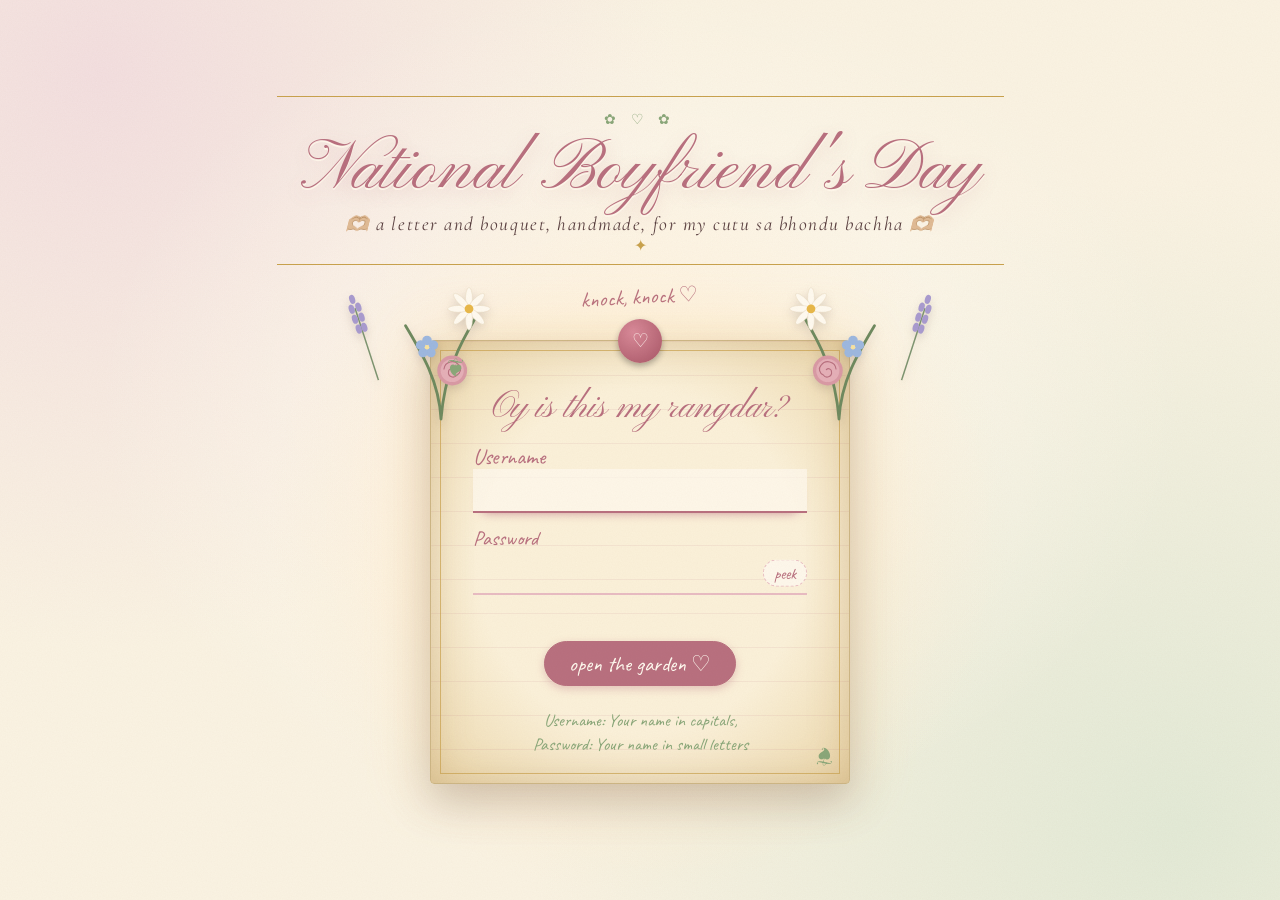
<file: index.html>
<!DOCTYPE html>
<html lang="en">
<head>
  <meta charset="UTF-8">
  <meta name="viewport" content="width=device-width, initial-scale=1">
  <title>For Ridhanshu ♡</title>
  <link href="https://fonts.googleapis.com/css2?family=Cormorant+Garamond:ital,wght@0,500;1,500&family=Pinyon+Script&family=Caveat:wght@500&display=swap" rel="stylesheet">
  <link rel="stylesheet" href="style.css?v=4">
</head>
<body>
  <div class="grain" aria-hidden="true"></div>
  <div class="particles" id="particles" aria-hidden="true"></div>


  <div class="login-view" id="loginView">

    <svg width="0" height="0" style="position:absolute" aria-hidden="true" focusable="false"><defs>
      <symbol id="lg-daisy" viewBox="-50 -50 100 100"><g fill="#fffaf0" stroke="#e8d9c0"><ellipse rx="7" ry="22" cy="-22"/><ellipse rx="7" ry="22" cy="-22" transform="rotate(45)"/><ellipse rx="7" ry="22" cy="-22" transform="rotate(90)"/><ellipse rx="7" ry="22" cy="-22" transform="rotate(135)"/><ellipse rx="7" ry="22" cy="-22" transform="rotate(180)"/><ellipse rx="7" ry="22" cy="-22" transform="rotate(225)"/><ellipse rx="7" ry="22" cy="-22" transform="rotate(270)"/><ellipse rx="7" ry="22" cy="-22" transform="rotate(315)"/></g><circle r="9" fill="#e8b84a"/></symbol>
      <symbol id="lg-fmn" viewBox="-50 -50 100 100"><g fill="#9db8e0"><circle cy="-24" r="17"/><circle cy="-24" r="17" transform="rotate(72)"/><circle cy="-24" r="17" transform="rotate(144)"/><circle cy="-24" r="17" transform="rotate(216)"/><circle cy="-24" r="17" transform="rotate(288)"/></g><circle r="8" fill="#f6e3a1"/></symbol>
      <symbol id="lg-rose" viewBox="-50 -50 100 100"><circle r="40" fill="#d99aa5"/><circle r="31" fill="#e5b0b8"/><path d="M-22 -4a22 22 0 0 1 40 -10a16 16 0 0 1 -6 26a12 12 0 0 1 -22 -8a8 8 0 0 1 14 -6" fill="none" stroke="#b9707f" stroke-width="3" stroke-linecap="round"/></symbol>
      <symbol id="lg-lav" viewBox="0 0 30 160"><path d="M15 160V30" stroke="#7d9470" stroke-width="2.5"/><g fill="#a99bd0"><ellipse cx="15" cy="14" rx="5" ry="8"/><ellipse cx="9" cy="30" rx="5" ry="8"/><ellipse cx="21" cy="30" rx="5" ry="8"/><ellipse cx="9" cy="48" rx="5" ry="8"/><ellipse cx="21" cy="48" rx="5" ry="8"/><ellipse cx="10" cy="66" rx="5" ry="8"/><ellipse cx="20" cy="66" rx="5" ry="8"/></g></symbol>
    </defs></svg>

    <div class="login-inner">
      <header class="banner">
        <span class="deco" aria-hidden="true">✿ ♡ ✿</span>
 
        <h2 class="login-title">National Boyfriend's Day</h2>
       
        <p class="subtitle">🫶🏼 a letter and bouquet, handmade, for my cutu sa bhondu bachha 🫶🏼</p>
        <span class="star" aria-hidden="true">✦</span>
      </header>

     
      <p class="knock">knock, knock ♡</p>

      <section class="login-card" id="loginCard" aria-labelledby="loginHeading">
      
        <svg class="sprig sprig-l" viewBox="0 0 120 150" aria-hidden="true" focusable="false">
          <path d="M60 150C58 110 40 80 22 50M60 150C64 100 80 70 98 40" stroke="#6f8a5f" stroke-width="3" fill="none" stroke-linecap="round"/>
          <use class="fl" href="#lg-lav" x="2" y="0" width="30" height="100" transform="rotate(-18 17 80)"/>
          <use class="fl" href="#lg-daisy" x="64" y="6" width="52" height="52"/>
          <use class="fl" href="#lg-fmn" x="30" y="58" width="30" height="30"/>
          <use class="fl" href="#lg-rose" x="52" y="78" width="40" height="40"/>
        </svg>
        <svg class="sprig sprig-r" viewBox="0 0 120 150" aria-hidden="true" focusable="false">
          <path d="M60 150C58 110 40 80 22 50M60 150C64 100 80 70 98 40" stroke="#6f8a5f" stroke-width="3" fill="none" stroke-linecap="round"/>
          <use class="fl" href="#lg-lav" x="2" y="0" width="30" height="100" transform="rotate(-18 17 80)"/>
          <use class="fl" href="#lg-daisy" x="64" y="6" width="52" height="52"/>
          <use class="fl" href="#lg-fmn" x="30" y="58" width="30" height="30"/>
          <use class="fl" href="#lg-rose" x="52" y="78" width="40" height="40"/>
        </svg>

        <span class="corner tl" aria-hidden="true">❦</span><span class="corner br" aria-hidden="true">❦</span>
        <div class="lseal" id="lseal" aria-hidden="true">♡</div>
        <!-- ✦ EDIT THIS: LOGIN CARD HEADING ✦ -->
        <h3 id="loginHeading">Oy is this my rangdar?</h3>
        <form id="loginForm" novalidate>
         
          <label for="user">Username</label>
          <input id="user" name="user" type="text" autocomplete="off" autocapitalize="characters" spellcheck="false" required>
       
          <label for="pass">Password</label>
          <div class="field">
            <input id="pass" name="pass" type="password" autocomplete="off" autocapitalize="none" spellcheck="false" required>
       
            <button class="peek" id="peek" type="button" aria-pressed="false" aria-label="Show password">peek</button>
          </div>
          <p class="login-error" id="loginError" role="alert"></p>
        
          <button class="go" type="submit">open the garden ♡</button>
        </form>
     
        <p class="login-hint">
          Username: Your name in capitals,<br>
          Password: Your name in small letters
        </p>
      </section>
    </div>
  </div>

  <div id="app"></div>


  <template id="mainPage">
  <main class="scene" id="mainScene">

    <header class="banner">
      <span class="deco" aria-hidden="true">✿ ♡ ✿</span>
      <h1>National Boyfriend's Day</h1>
      <p class="subtitle">🫶🏼 a letter and bouquet, handmade, for my cutu sa bhondu bachha 🫶🏼</p>
      <span class="star" aria-hidden="true">✦</span>
    </header>

    
    <div class="bouquet">
     
      <button class="hit" id="openBtn" type="button" aria-label="Open the hidden letter"><span class="hint" aria-hidden="true">open me</span></button>

      <svg class="art" viewBox="0 0 400 480" role="img" aria-label="A hand-tied bouquet of lilies, lotus, sunflowers, roses, daisies, forget-me-nots, lavender, baby's breath and ferns, with a sealed letter tucked inside">
        <defs>
          <symbol id="daisy" viewBox="-50 -50 100 100"><g fill="#fffaf0" stroke="#e8d9c0"><ellipse rx="7" ry="22" cy="-22"/><ellipse rx="7" ry="22" cy="-22" transform="rotate(45)"/><ellipse rx="7" ry="22" cy="-22" transform="rotate(90)"/><ellipse rx="7" ry="22" cy="-22" transform="rotate(135)"/><ellipse rx="7" ry="22" cy="-22" transform="rotate(180)"/><ellipse rx="7" ry="22" cy="-22" transform="rotate(225)"/><ellipse rx="7" ry="22" cy="-22" transform="rotate(270)"/><ellipse rx="7" ry="22" cy="-22" transform="rotate(315)"/></g><circle r="9" fill="#e8b84a"/></symbol>
          <symbol id="sunflower" viewBox="-50 -50 100 100"><g fill="#e9b94b" stroke="#c99a2e"><ellipse rx="6" ry="17" cy="-30"/><ellipse rx="6" ry="17" cy="-30" transform="rotate(30)"/><ellipse rx="6" ry="17" cy="-30" transform="rotate(60)"/><ellipse rx="6" ry="17" cy="-30" transform="rotate(90)"/><ellipse rx="6" ry="17" cy="-30" transform="rotate(120)"/><ellipse rx="6" ry="17" cy="-30" transform="rotate(150)"/><ellipse rx="6" ry="17" cy="-30" transform="rotate(180)"/><ellipse rx="6" ry="17" cy="-30" transform="rotate(210)"/><ellipse rx="6" ry="17" cy="-30" transform="rotate(240)"/><ellipse rx="6" ry="17" cy="-30" transform="rotate(270)"/><ellipse rx="6" ry="17" cy="-30" transform="rotate(300)"/><ellipse rx="6" ry="17" cy="-30" transform="rotate(330)"/></g><circle r="19" fill="#6b4a2f"/><circle r="12" fill="#4f3522"/></symbol>
          <symbol id="rose" viewBox="-50 -50 100 100"><circle r="40" fill="#d99aa5"/><circle r="31" fill="#e5b0b8"/><path d="M-22 -4a22 22 0 0 1 40 -10a16 16 0 0 1 -6 26a12 12 0 0 1 -22 -8a8 8 0 0 1 14 -6" fill="none" stroke="#b9707f" stroke-width="3" stroke-linecap="round"/><circle r="6" fill="#c98593"/></symbol>
          <symbol id="lily" viewBox="-50 -50 100 100"><g fill="#fff4ee" stroke="#e8c4b8"><path d="M0 0C-16 -20 -8 -42 0 -48C8 -42 16 -20 0 0Z"/><path d="M0 0C-16 -20 -8 -42 0 -48C8 -42 16 -20 0 0Z" transform="rotate(60)"/><path d="M0 0C-16 -20 -8 -42 0 -48C8 -42 16 -20 0 0Z" transform="rotate(120)"/><path d="M0 0C-16 -20 -8 -42 0 -48C8 -42 16 -20 0 0Z" transform="rotate(180)"/><path d="M0 0C-16 -20 -8 -42 0 -48C8 -42 16 -20 0 0Z" transform="rotate(240)"/><path d="M0 0C-16 -20 -8 -42 0 -48C8 -42 16 -20 0 0Z" transform="rotate(300)"/></g><path d="M0 0L-8 -16M0 0L0 -20M0 0L8 -16" stroke="#c48a3c" stroke-width="2" stroke-linecap="round"/></symbol>
          <symbol id="lotus" viewBox="-50 -50 100 100"><g fill="#f3c6d0" stroke="#d99aa8"><path d="M0 30C-30 10 -26 -22 0 -42C26 -22 30 10 0 30Z" transform="rotate(-50)"/><path d="M0 30C-30 10 -26 -22 0 -42C26 -22 30 10 0 30Z" transform="rotate(50)"/><path d="M0 30C-30 10 -26 -22 0 -42C26 -22 30 10 0 30Z" transform="rotate(-25)" fill="#f8d6dd"/><path d="M0 30C-30 10 -26 -22 0 -42C26 -22 30 10 0 30Z" transform="rotate(25)" fill="#f8d6dd"/><path d="M0 30C-30 10 -26 -22 0 -42C26 -22 30 10 0 30Z" fill="#fbe4e8"/></g></symbol>
          <symbol id="fmn" viewBox="-50 -50 100 100"><g fill="#9db8e0"><circle cy="-24" r="17"/><circle cy="-24" r="17" transform="rotate(72)"/><circle cy="-24" r="17" transform="rotate(144)"/><circle cy="-24" r="17" transform="rotate(216)"/><circle cy="-24" r="17" transform="rotate(288)"/></g><circle r="8" fill="#f6e3a1"/></symbol>
          <symbol id="fern" viewBox="0 0 60 200"><path d="M30 200V4" stroke="#6f8a5f" stroke-width="3"/><g fill="#8aa779"><ellipse cx="18" cy="40" rx="14" ry="5" transform="rotate(-30 18 40)"/><ellipse cx="42" cy="40" rx="14" ry="5" transform="rotate(30 42 40)"/><ellipse cx="16" cy="75" rx="16" ry="5" transform="rotate(-30 16 75)"/><ellipse cx="44" cy="75" rx="16" ry="5" transform="rotate(30 44 75)"/><ellipse cx="14" cy="112" rx="17" ry="5" transform="rotate(-30 14 112)"/><ellipse cx="46" cy="112" rx="17" ry="5" transform="rotate(30 46 112)"/><ellipse cx="14" cy="150" rx="16" ry="5" transform="rotate(-30 14 150)"/><ellipse cx="46" cy="150" rx="16" ry="5" transform="rotate(30 46 150)"/></g></symbol>
          <symbol id="lavender" viewBox="0 0 30 160"><path d="M15 160V30" stroke="#7d9470" stroke-width="2.5"/><g fill="#a99bd0"><ellipse cx="15" cy="14" rx="5" ry="8"/><ellipse cx="9" cy="30" rx="5" ry="8"/><ellipse cx="21" cy="30" rx="5" ry="8"/><ellipse cx="9" cy="48" rx="5" ry="8"/><ellipse cx="21" cy="48" rx="5" ry="8"/><ellipse cx="10" cy="66" rx="5" ry="8"/><ellipse cx="20" cy="66" rx="5" ry="8"/></g></symbol>
          <symbol id="baby" viewBox="0 0 80 80"><path d="M40 80V40M40 55L18 30M40 55L62 30M40 40L28 14M40 40L54 14" stroke="#cfd8bf" stroke-width="1.2" fill="none"/><g fill="#fffdf6"><circle cx="18" cy="30" r="4.5"/><circle cx="62" cy="30" r="4.5"/><circle cx="28" cy="14" r="4.5"/><circle cx="54" cy="14" r="4.5"/><circle cx="40" cy="8" r="4"/><circle cx="8" cy="42" r="3.5"/><circle cx="72" cy="42" r="3.5"/></g></symbol>
          <linearGradient id="paper" x1="0" y1="0" x2="1" y2="1"><stop offset="0" stop-color="#fffaf0"/><stop offset="1" stop-color="#eadcc0"/></linearGradient>
        </defs>

        <ellipse class="glow" cx="200" cy="230" rx="190" ry="210" fill="#ffe9c9" opacity=".55"/>

        <g stroke="#6f8a5f" stroke-width="3" fill="none" stroke-linecap="round">
          <path d="M200 400C150 300 100 230 90 170"/><path d="M200 400C180 300 150 220 150 120"/><path d="M200 400C200 300 205 200 205 90"/><path d="M200 400C225 300 260 220 262 125"/><path d="M200 400C250 300 300 230 312 170"/>
        </g>
        <use href="#fern" x="40" y="130" width="70" height="230" transform="rotate(-35 75 245)"/>
        <use href="#fern" x="290" y="130" width="70" height="230" transform="rotate(35 325 245)"/>
        <use href="#fern" x="165" y="20" width="70" height="230" transform="rotate(-6 200 135)"/>
        <use href="#lavender" x="92" y="90" width="34" height="190" transform="rotate(-18 109 185)"/>
        <use href="#lavender" x="276" y="90" width="34" height="190" transform="rotate(20 293 185)"/>
        <use href="#baby" x="30" y="150" width="90" height="90"/>
        <use href="#baby" x="285" y="150" width="90" height="90"/>
        <use href="#baby" x="170" y="40" width="70" height="70"/>
        <use class="fl" href="#sunflower" x="55" y="165" width="100" height="100"/>
        <use class="fl" href="#sunflower" x="245" y="150" width="105" height="105"/>
        <use class="fl" href="#lotus" x="150" y="55" width="100" height="100"/>
        <use class="fl" href="#lily" x="85" y="85" width="85" height="85"/>
        <use class="fl" href="#lily" x="235" y="75" width="90" height="90"/>

        <g class="env"><g transform="translate(200 205) rotate(-8)">
          <rect x="-52" y="-58" width="104" height="76" rx="3" fill="#f6ead0" stroke="#d3bf98"/>
          <path d="M-52 -58L0 -14L52 -58Z" fill="#ecd9b1" stroke="#d3bf98"/>
          <circle class="seal" cy="-14" r="11" fill="#b8606f"/>
          <text y="-9.5" text-anchor="middle" font-size="13" fill="#fff3ee">♡</text>
        </g></g>

        <use class="fl" href="#rose" x="135" y="185" width="72" height="72"/>
        <use class="fl" href="#rose" x="200" y="205" width="64" height="64"/>
        <use class="fl" href="#daisy" x="95" y="215" width="68" height="68"/>
        <use class="fl" href="#daisy" x="258" y="225" width="66" height="66"/>
        <use class="fl" href="#fmn" x="175" y="252" width="46" height="46"/>
        <use class="fl" href="#fmn" x="122" y="260" width="40" height="40"/>
        <use class="fl" href="#fmn" x="232" y="262" width="40" height="40"/>
        <use class="fl" href="#rose" x="165" y="285" width="58" height="58"/>
        <use href="#baby" x="215" y="185" width="50" height="50"/>

        <g class="sparkles" fill="#c9a24d" font-size="16" text-anchor="middle"><text x="80" y="120">✦</text><text x="320" y="110">✦</text><text x="200" y="40">✧</text><text x="350" y="260">✿</text><text x="45" y="270">♡</text></g>

        <g class="wrap">
          <path d="M85 300C130 292 270 292 315 300L228 452Q200 462 172 452Z" fill="url(#paper)" fill-opacity=".93" stroke="#d9c7a5" stroke-width="1.5"/>
          <path d="M85 300C110 330 160 360 200 455M315 300C290 330 240 360 200 455" stroke="#d9c7a5" fill="none"/>
          <path d="M120 318L190 440M280 318L210 440" stroke="#c7d3b5" stroke-width="1.2" fill="none" stroke-dasharray="3 5"/>
          <path d="M138 362C175 372 225 372 262 362L258 384C222 394 178 394 142 384Z" fill="#d79aa6" stroke="#b9707f"/>
          <path d="M200 376C180 356 160 372 168 392C176 408 196 388 200 376ZM200 376C220 356 240 372 232 392C224 408 204 388 200 376Z" fill="#e2aab4" stroke="#b9707f"/>
          <circle cx="200" cy="378" r="7" fill="#c98593"/>
          <path d="M196 384L184 424M204 384L218 420" stroke="#b9707f" stroke-width="3" stroke-linecap="round" fill="none"/>
         
          <g transform="translate(236 410) rotate(10)"><rect width="84" height="26" rx="4" fill="#fffaf0" stroke="#d9c7a5"/><circle cx="8" cy="13" r="2.5" fill="#eadcc0" stroke="#c7b48f"/><text x="48" y="17.5" text-anchor="middle" font-family="Caveat, cursive" font-size="14" fill="#b9707f">for Ridhanshu</text></g>
        </g>
      </svg>
    </div>


    <p class="whisper">a note in the flowers for you...</p>
    <span class="deco heart" aria-hidden="true">♡</span>

  </main>

 
  <div class="overlay" id="overlay">
    <article class="letter" role="dialog" aria-modal="true" aria-labelledby="letterHeading" tabindex="-1" id="letter">
      <button class="close" id="closeBtn" type="button" aria-label="Fold the letter back into the bouquet">×</button>
      <div class="paper">
        <span class="corner tl" aria-hidden="true">❦</span><span class="corner br" aria-hidden="true">❦</span>
      
        <h2 id="letterHeading">A Letter for my Sweetie</h2>

      
        <div class="body">
        
          <p class="dear">Dearest Ridhanshu,</p>
         
          <p>Do you know 3rd October is National Boyfriend's Day? LOL even I didn't until last night (for reference, I am writing this on 29th of September). Well, everyday for me is a boyfriend's day yk. I love you so much, and I am so grateful for you. I feel so inarticulate when it comes to expressing how much I love you, yearn for you, crave you. You deserve love everyyddaayyy.</p>
          <p>But still here I am, writing yet another para for you, cuz you deserve love all the time. You are my cutu sa bhondu yaar. Tumko na pyaar du to aur kisko du??? You are my everything, my reason to being, the reason I have a will to live for. Yout taught me how to love, how to feel, how to be mad in love and go blind. I always found the concept of going mad for love, stupid. But you taught me exactly how easy it was for me to fall for you and be absolutely enamoured by you.</p>
          <p>Ugh, I love you so much. Happy Boyfriend's Day to the best boyfriend ever. I hope nobody is blessed with a boyfriend as peak as mine. I love you so much, so so so so so SOOOO FUCKING MUCCHHHHH AAAHHHHHH. It is a blessing to have met you, darling. I adore you sooooo much. You are my everything. EVERYTTHINNGGGGG. I love you mwah 💋💋</p>
      
          <p class="closing">With all my love,</p>
     
          <p class="signature">Ari</p>
        </div>
   
        <p class="ps">p.s. ✿ please teleport</p>
        
        <button class="fold" id="foldBtn" type="button">fold the letter</button>
      </div>
    </article>
  </div>

  </template>

  <script src="script.js?v=6"></script>
</body>
</html>
</file>
<file: style.css>
/* ================================
   BACKGROUND
================================ */
:root { --cream:#faf3e3; --pink:#e8bcc3; --rose:#b9707f; --sage:#8aa779; --ink:#5a4040; --gold:#c9a24d;
  --script:"Pinyon Script",cursive; --serif:"Cormorant Garamond",Georgia,serif; --hand:"Caveat","Segoe Print",cursive; }
* { box-sizing: border-box; }
html, body { margin: 0; min-height: 100%; overflow-x: hidden; }
body { font-family: var(--serif); color: var(--ink);
  background: radial-gradient(ellipse at 50% 45%, #fffaf0, transparent 60%), radial-gradient(circle at 8% 8%, #f3dfe0, transparent 40%), radial-gradient(circle at 92% 92%, #e3ead7, transparent 45%), var(--cream); }
button { font: inherit; cursor: pointer; }
:focus-visible { outline: 3px solid var(--rose); outline-offset: 3px; }
.grain { position: fixed; inset: 0; pointer-events: none; z-index: 60; opacity: .3; mix-blend-mode: multiply;
  background-image: url("data:image/svg+xml;utf8,<svg xmlns='http://www.w3.org/2000/svg' width='160' height='160'><filter id='n'><feTurbulence type='fractalNoise' baseFrequency='.8' numOctaves='2'/><feColorMatrix values='0 0 0 0 .6 0 0 0 0 .5 0 0 0 0 .4 0 0 0 .25 0'/></filter><rect width='100%' height='100%' filter='url(%23n)'/></svg>"); }
.particles { position: fixed; inset: 0; pointer-events: none; overflow: hidden; z-index: 1; }
.particle { position: absolute; bottom: -30px; color: var(--rose); opacity: 0; animation: drift linear infinite; }

/* ================================
   HEADER
================================ */
.scene { position: relative; z-index: 2; min-height: 100vh; display: flex; flex-direction: column; align-items: center; justify-content: center; padding: 20px 16px 70px; }
.banner { text-align: center; padding: 12px 24px 8px; border-top: 1px solid var(--gold); border-bottom: 1px solid var(--gold); max-width: 100%; }
.deco { color: var(--sage); letter-spacing: .4em; font-size: .9rem; }
.banner h1 { margin: 2px 0 0; font-family: var(--script); font-weight: 400; font-size: clamp(2.3rem, 7.5vw, 4.8rem); line-height: 1.15; color: var(--rose); text-shadow: 0 2px 0 #fff8ec, 0 6px 18px rgba(185,112,127,.25); }
.subtitle { margin: 0; font-style: italic; font-size: clamp(.95rem, 2.4vw, 1.2rem); letter-spacing: .08em; }
.star { display: block; color: var(--gold); animation: twinkle 3s ease-in-out infinite; }

/* ================================
   BOUQUET
================================ */
.bouquet { position: relative; width: min(430px, 86vw, 56vh); aspect-ratio: 400 / 480; margin-top: 8px; animation: float 8s ease-in-out infinite; transition: translate .5s ease; }
.bouquet:hover { translate: 0 -8px; }
.art { display: block; width: 100%; height: 100%; overflow: visible; filter: drop-shadow(0 6px 8px rgba(90,64,64,.15)); pointer-events: none; }
.art .fl { transform-box: fill-box; transform-origin: center; animation: sway 6s ease-in-out infinite; }
.art .fl:nth-of-type(2n) { animation-delay: -2s; animation-duration: 7s; }
.art .fl:nth-of-type(3n) { animation-delay: -4s; }
.bouquet:hover .fl { animation-duration: 2.8s; }
.glow { animation: breathe 6s ease-in-out infinite; transform-box: fill-box; transform-origin: center; filter: blur(8px); }
.wrap { transition: transform .5s ease; transform-box: fill-box; }
.bouquet:hover .wrap { transform: translateY(3px) rotate(-.8deg); }
.sparkles text { opacity: 0; }
.bouquet:hover .sparkles text { animation: twinkle 1.6s ease-in-out infinite; }
.bouquet:hover .sparkles text:nth-child(2n) { animation-delay: -.8s; }
.whisper { margin: 14px 0 0; font-family: var(--hand); font-size: clamp(1.2rem, 3.6vw, 1.5rem); color: var(--rose); text-align: center; }
.heart { color: var(--pink); font-size: 1.5rem; letter-spacing: 0; }

/* ================================
   HIDDEN LETTER
================================ */
.hit { position: absolute; z-index: 5; left: 36%; top: 28%; width: 29%; height: 18%; padding: 0; border: 0; background: transparent; border-radius: 6px; }
.hint { position: absolute; left: 50%; top: -22px; transform: translateX(-50%); font-family: var(--hand); font-size: 1.05rem; color: var(--rose); white-space: nowrap; opacity: 0; transition: opacity .4s; pointer-events: none; }
.hit:hover .hint, .hit:focus-visible .hint { opacity: 1; }
.env { transition: transform .45s ease; }
.seal { animation: pulse 3s ease-in-out infinite; transform-box: fill-box; transform-origin: center; }
.bouquet:has(.hit:hover) .env, .bouquet:has(.hit:focus-visible) .env { transform: translateY(-14px); filter: drop-shadow(0 0 8px rgba(255,226,160,.95)) drop-shadow(0 0 16px rgba(255,226,160,.8)); }

/* ================================
   OPEN LETTER
================================ */
.overlay { position: fixed; inset: 0; z-index: 30; display: grid; place-items: center; padding: 14px; background: rgba(90,64,64,0); visibility: hidden; pointer-events: none; transition: background .6s ease, visibility 0s .9s; }
.overlay.open { background: rgba(90,64,64,.3); visibility: visible; pointer-events: auto; transition: background .6s ease, visibility 0s; }
.letter { position: relative; width: min(640px, 100%); max-height: 90vh; max-height: 90dvh; display: flex; flex-direction: column; outline: none;
  transform: translateY(32vh) scale(.25) rotate(-8deg); opacity: 0; transition: transform .9s cubic-bezier(.3,.8,.3,1), opacity .5s ease; }
.overlay.open .letter { transform: none; opacity: 1; }
.paper { position: relative; overflow-y: auto; padding: clamp(28px, 6vw, 50px) clamp(22px, 6vw, 54px) 24px; border-radius: 4px; color: #4a3434; border: 1px solid #cdb685;
  background: repeating-linear-gradient(0deg, transparent 0 33px, rgba(185,112,127,.12) 33px 34px), radial-gradient(ellipse at center, #fbf1da 55%, #ecd8ac 100%);
  box-shadow: inset 0 0 40px rgba(170,130,70,.35), 0 20px 50px rgba(60,40,40,.4); }
.corner { position: absolute; color: var(--sage); font-size: 1.5rem; } .tl { top: 12px; left: 16px; } .br { bottom: 12px; right: 16px; transform: rotate(180deg); }
.letter h2 { margin: 0 0 12px; text-align: center; font-family: var(--script); font-weight: 400; font-size: clamp(1.9rem, 6vw, 2.7rem); color: var(--rose); }
.body { font-family: var(--hand); font-size: clamp(1.3rem, 4.4vw, 1.6rem); line-height: 34px; }
.body p { margin: 0 0 34px; }
.closing { text-align: right; margin-bottom: 4px !important; }
.signature { font-family: var(--script); font-size: 1.7em; color: var(--rose); text-align: right; line-height: 1.3; margin-bottom: 8px !important; }
.ps { margin: 0; text-align: center; font-family: var(--hand); font-size: 1.1rem; color: var(--sage); }
.fold { display: block; margin: 10px auto 0; background: none; border: 0; font-family: var(--hand); font-size: 1.15rem; color: var(--rose); text-decoration: underline wavy var(--pink); text-underline-offset: 5px; }
.close { position: absolute; z-index: 2; top: -12px; right: -6px; width: 40px; height: 40px; border-radius: 50%; border: 1px solid #cdb685; background: #fffaf0; color: var(--rose); font-size: 1.6rem; line-height: 1; box-shadow: 0 3px 8px rgba(0,0,0,.25); }

/* ================================
   MUSIC
================================ */
.music { position: fixed; right: 14px; bottom: 14px; z-index: 10; padding: 8px 14px; border: 1px solid #d3bf98; border-radius: 999px; background: rgba(255,250,240,.9); color: var(--rose); font-family: var(--hand); font-size: 1.1rem; }
.music[aria-pressed="true"] { background: var(--pink); color: #fff; }
.music-note { position: fixed; right: 18px; bottom: 58px; z-index: 10; font-family: var(--hand); color: var(--rose); }

/* ================================
   ANIMATIONS
================================ */
@keyframes float { 0%,100% { transform: translateY(0) rotate(-.8deg); } 50% { transform: translateY(-12px) rotate(.8deg); } }
@keyframes sway { 0%,100% { transform: rotate(-2.5deg); } 50% { transform: rotate(2.5deg); } }
@keyframes breathe { 0%,100% { opacity: .5; } 50% { opacity: .9; } }
@keyframes pulse { 0%,100% { transform: scale(1); } 50% { transform: scale(1.12); } }
@keyframes twinkle { 0%,100% { opacity: .3; } 50% { opacity: 1; } }
@keyframes drift { 0% { transform: translate(0,0) rotate(0); opacity: 0; } 12% { opacity: .7; } 85% { opacity: .5; } 100% { transform: translate(var(--dx), -110vh) rotate(260deg); opacity: 0; } }

/* ================================
   LOGIN SCREEN
================================ */
.particles { z-index: 45; }  /* keep the floating bits visible above the login screen */
.login-view { position: fixed; inset: 0; z-index: 40; overflow: hidden auto; display: flex; padding: 20px 16px 40px; transition: opacity .9s ease, visibility 0s .9s;
  background: radial-gradient(circle at 50% 58%, rgba(255,233,201,.8), transparent 45%), radial-gradient(ellipse at 50% 45%, #fffaf0, transparent 60%), radial-gradient(circle at 8% 8%, #f3dfe0, transparent 40%), radial-gradient(circle at 92% 92%, #e3ead7, transparent 45%), var(--cream); }
.login-view.unlocked { opacity: 0; visibility: hidden; pointer-events: none; }
.login-inner { margin: auto; width: 100%; display: flex; flex-direction: column; align-items: center; }
.login-title { margin: 2px 0 0; font-family: var(--script); font-weight: 400; font-size: clamp(2.3rem, 7.5vw, 4.4rem); line-height: 1.15; color: var(--rose); text-shadow: 0 2px 0 #fff8ec, 0 6px 18px rgba(185,112,127,.25); }
.knock { margin: 18px 0 0; font-family: var(--hand); font-size: 1.35rem; color: var(--rose); rotate: -3deg; animation: twinkle 3.5s ease-in-out infinite; }
.login-card { position: relative; width: min(420px, 100%); margin-top: 30px; padding: 44px clamp(24px, 7vw, 42px) 26px; border: 1px solid #cdb685; border-radius: 4px; text-align: center; animation: cardin 1s cubic-bezier(.3,.8,.3,1) both;
  background: repeating-linear-gradient(0deg, transparent 0 33px, rgba(185,112,127,.1) 33px 34px), radial-gradient(ellipse at center, #fbf1da 55%, #ecd8ac 100%);
  box-shadow: inset 0 0 40px rgba(170,130,70,.3), 0 18px 40px rgba(90,64,64,.25), 0 0 60px rgba(255,226,160,.45); }
.login-card::before { content: ""; position: absolute; inset: 9px; border: 1.5px double rgba(201,162,77,.7); pointer-events: none; }
.sprig { position: absolute; top: -62px; width: 112px; height: 140px; overflow: visible; pointer-events: none; translate: calc(var(--lx, 0) * 8px) calc(var(--ly, 0) * 6px); transition: translate .4s ease-out; filter: drop-shadow(0 4px 5px rgba(90,64,64,.18)); }
.sprig-l { left: -46px; } .sprig-r { right: -46px; transform: scaleX(-1); }
.sprig .fl { transform-box: fill-box; transform-origin: 50% 100%; animation: sway 5s ease-in-out infinite; }
.sprig .fl:nth-of-type(2n) { animation-delay: -2s; animation-duration: 6s; }
.login-card:hover .sprig .fl, .login-card:focus-within .sprig .fl { animation-duration: 2.6s; }
.lseal { position: absolute; left: 50%; top: -22px; width: 44px; height: 44px; margin-left: -22px; border-radius: 50%; background: radial-gradient(circle at 35% 30%, #d98a99, #a85666); color: #fff3ee; font-size: 1.2rem; line-height: 44px; box-shadow: 0 3px 6px rgba(0,0,0,.3); animation: beat 2.6s ease-in-out infinite; z-index: 2; }
.lseal.wobble { animation: wobble .4s ease; }
.login-card.success .lseal { animation: none; transform: rotate(360deg) scale(1.25); transition: transform .7s ease; }
.login-card h3 { margin: 0 0 8px; font-family: var(--script); font-weight: 400; font-size: 2.3rem; color: var(--rose); }
.login-card form { text-align: left; }
.login-card label { display: block; margin-top: 12px; font-family: var(--hand); font-size: 1.3rem; color: var(--rose); transition: transform .3s ease; transform-origin: left; }
.login-card label:has(+ input:focus), .login-card label:has(+ .field input:focus) { transform: scale(1.08); }
.login-card input { width: 100%; padding: 6px 4px; border: 0; border-bottom: 2px solid var(--pink); background: transparent; font: inherit; font-family: var(--hand); font-size: 1.5rem; color: #4a3434; border-radius: 0; transition: background .3s, border-color .3s, box-shadow .3s; }
.login-card input:focus { outline: none; border-bottom-color: var(--rose); background: rgba(255,250,240,.7); box-shadow: 0 8px 12px -10px var(--rose); }
.field { position: relative; }
.field input { padding-right: 62px; }
.peek { position: absolute; right: 0; top: 50%; translate: 0 -50%; padding: 2px 10px; border: 1px dashed var(--pink); border-radius: 999px; background: rgba(255,250,240,.8); color: var(--rose); font-family: var(--hand); font-size: 1.05rem; cursor: pointer; }
.peek[aria-pressed="true"] { background: var(--pink); color: #fff; }
.login-error { min-height: 1.6em; margin: 10px 0 0; font-family: var(--hand); font-size: 1.15rem; color: #a85666; text-align: center; }
.go { display: block; margin: 6px auto 0; padding: 8px 24px; border: 1px solid #b9707f; border-radius: 999px; background: var(--rose); color: #fffaf0; font-family: var(--hand); font-size: 1.35rem; cursor: pointer; box-shadow: 0 3px 8px rgba(185,112,127,.35); transition: transform .3s ease, box-shadow .3s ease; }
.go:hover, .go:focus-visible { transform: translateY(-3px) scale(1.04); box-shadow: 0 8px 16px rgba(185,112,127,.45), 0 0 18px rgba(255,226,160,.8); }
.login-hint { margin: 22px 0 0; font-family: var(--hand); font-size: 1.1rem; line-height: 1.4; color: var(--sage); }
.login-card.shake { animation: shake .45s ease; }
.petal { position: fixed; z-index: 48; pointer-events: none; color: var(--rose); animation: petal 1.2s ease-out forwards; }
@keyframes shake { 0%,100% { transform: translateX(0); } 20% { transform: translateX(-9px); } 40% { transform: translateX(8px); } 60% { transform: translateX(-6px); } 80% { transform: translateX(4px); } }
@keyframes cardin { from { opacity: 0; transform: translateY(26px) rotate(-1.5deg); } to { opacity: 1; transform: none; } }
@keyframes beat { 0%,100% { transform: scale(1); } 12% { transform: scale(1.1); } 24% { transform: scale(1); } 36% { transform: scale(1.07); } }
@keyframes wobble { 0%,100% { transform: rotate(0); } 30% { transform: rotate(-14deg) scale(1.08); } 65% { transform: rotate(10deg); } }
@keyframes petal { 0% { transform: translate(0,0) rotate(0) scale(.6); opacity: 1; } 100% { transform: translate(var(--bx), var(--by)) rotate(var(--br)) scale(1.1); opacity: 0; } }

#app { animation: appin 1.2s ease; }
@keyframes appin { from { opacity: 0; } to { opacity: 1; } }

/* ================================
   MOBILE RESPONSIVE
================================ */
@media (max-width: 600px) {
  .scene { justify-content: flex-start; padding-top: 26px; }
  .bouquet { width: min(340px, 84vw); margin-top: 20px; }
  .music { left: 50%; right: auto; translate: -50% 0; bottom: 10px; }
  .music-note { right: auto; left: 50%; translate: -50% 0; bottom: 52px; }
  .close { right: 4px; top: -10px; }
  .login-card { margin-top: 28px; } .sprig { width: 86px; height: 108px; top: -48px; } .sprig-l { left: -8px; } .sprig-r { right: -8px; }
}
@media (max-height: 560px) and (orientation: landscape) { .bouquet { width: min(280px, 40vh); } }
@media (prefers-reduced-motion: reduce) { *, *::before, *::after { animation: none !important; transition-duration: .01s !important; } }
</file>
